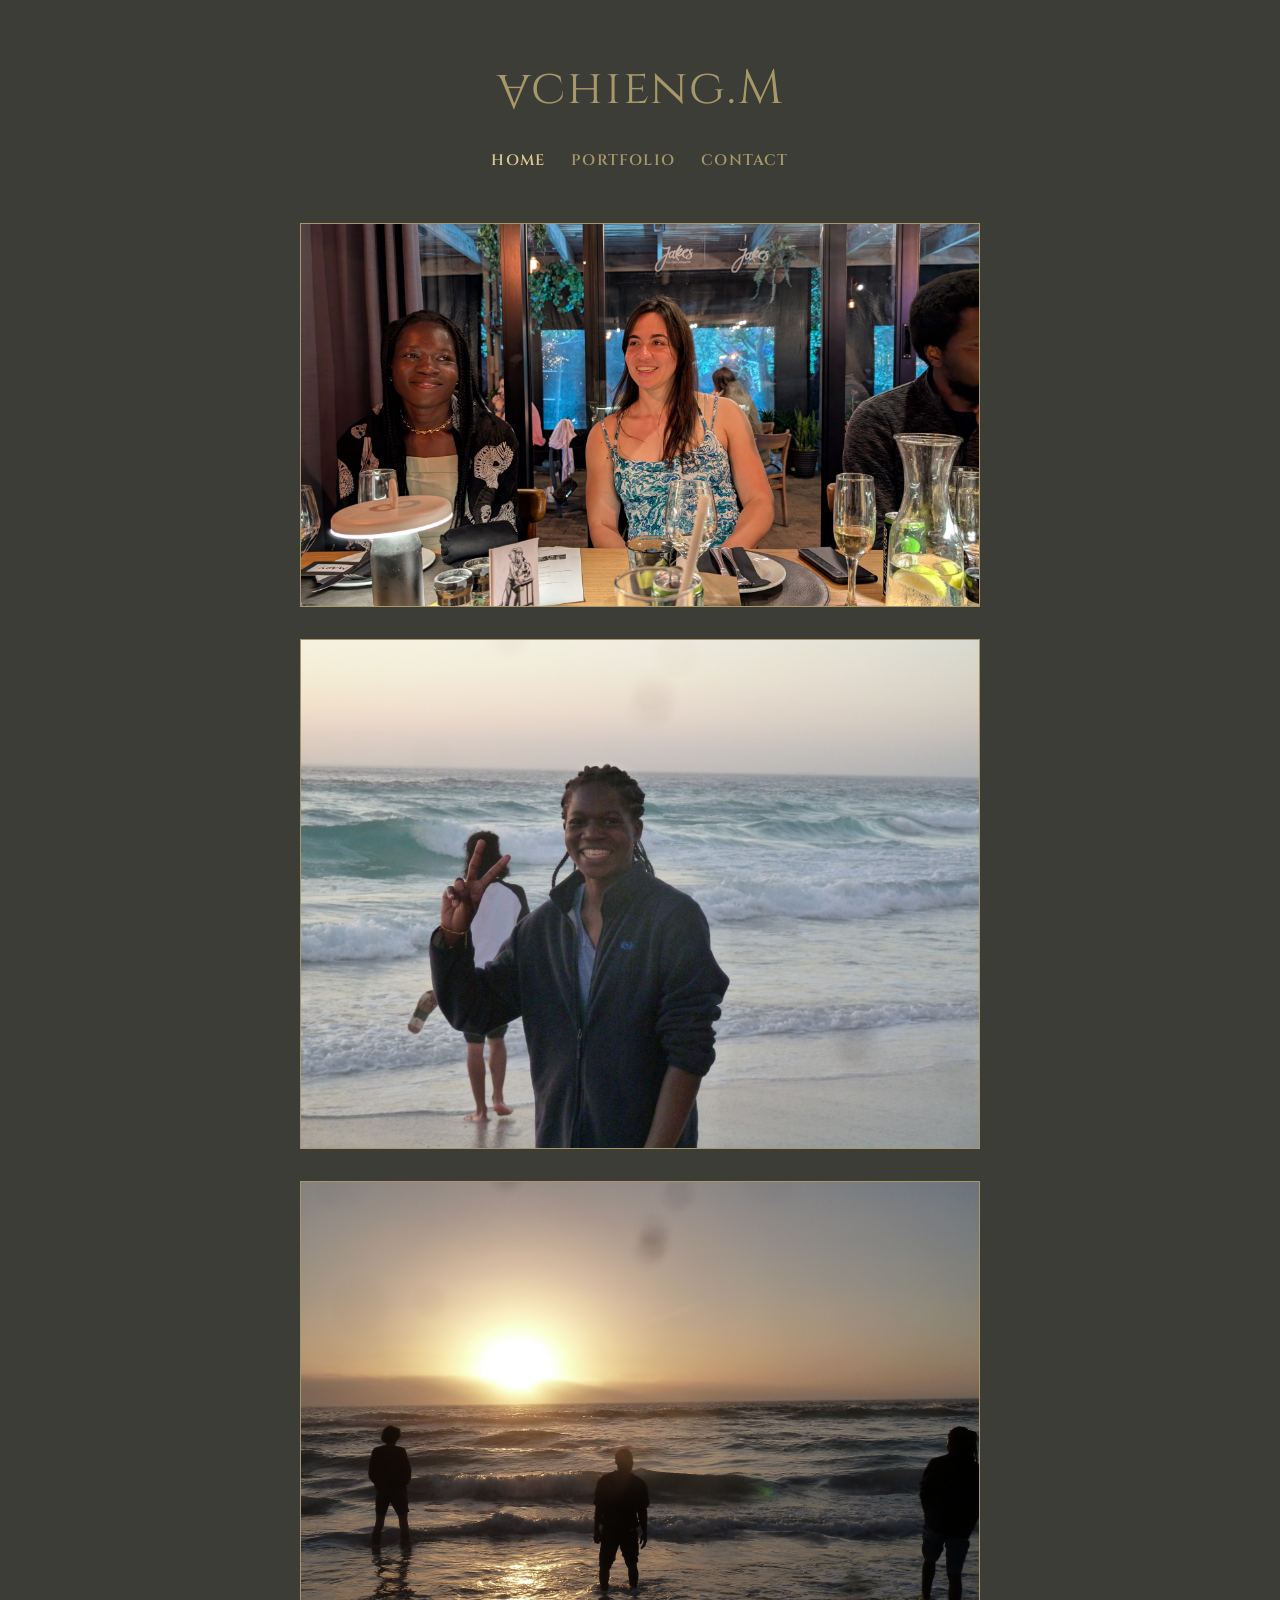
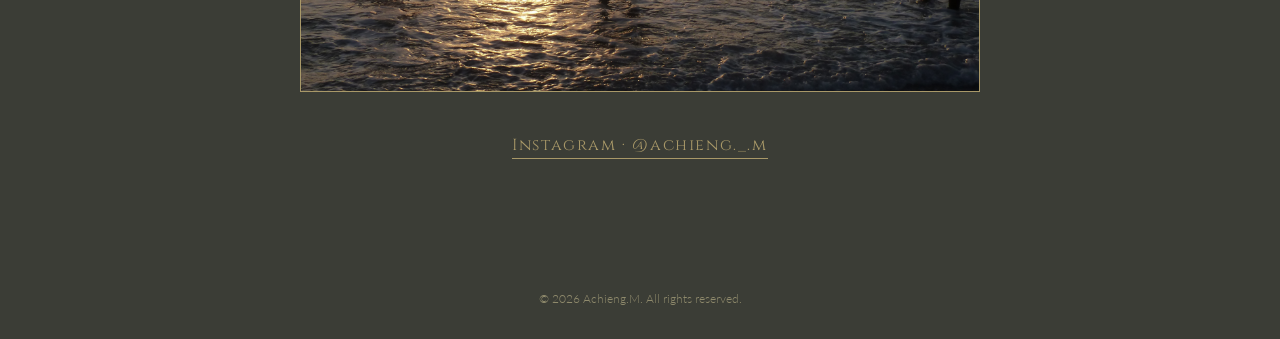
<file: index.html>
<!DOCTYPE html><html lang="en"><head><meta charset="utf-8"><meta name="viewport" content="width=device-width,initial-scale=1">
<title>Achieng.M</title><meta name="description" content="Painter. Portfolio of Achieng.M.">
<link href="https://fonts.googleapis.com/css2?family=Cinzel:wght@400;600&family=Cormorant+Garamond:wght@400;500;600&family=Lato:wght@300;400&display=swap" rel="stylesheet">
<link rel="stylesheet" href="style.css"></head><body data-page="home">
<main><div class="hero">
<img src="images/me-1.jpg" alt="Achieng.M with her paintings">
<img src="images/me-2.jpg" alt="Achieng.M in the studio">
<img src="images/me-3.jpg" alt="Achieng.M with her work">
</div>
<p class="ig"><a href="#" id="ig" target="_blank" rel="noopener">Find me on Instagram</a></p></main>
<script src="data.js"></script><script src="site.js"></script>
<script>document.getElementById('ig').href=SITE.instagram;document.getElementById('ig').textContent='Instagram · '+SITE.handle</script>
</body></html>
</file>
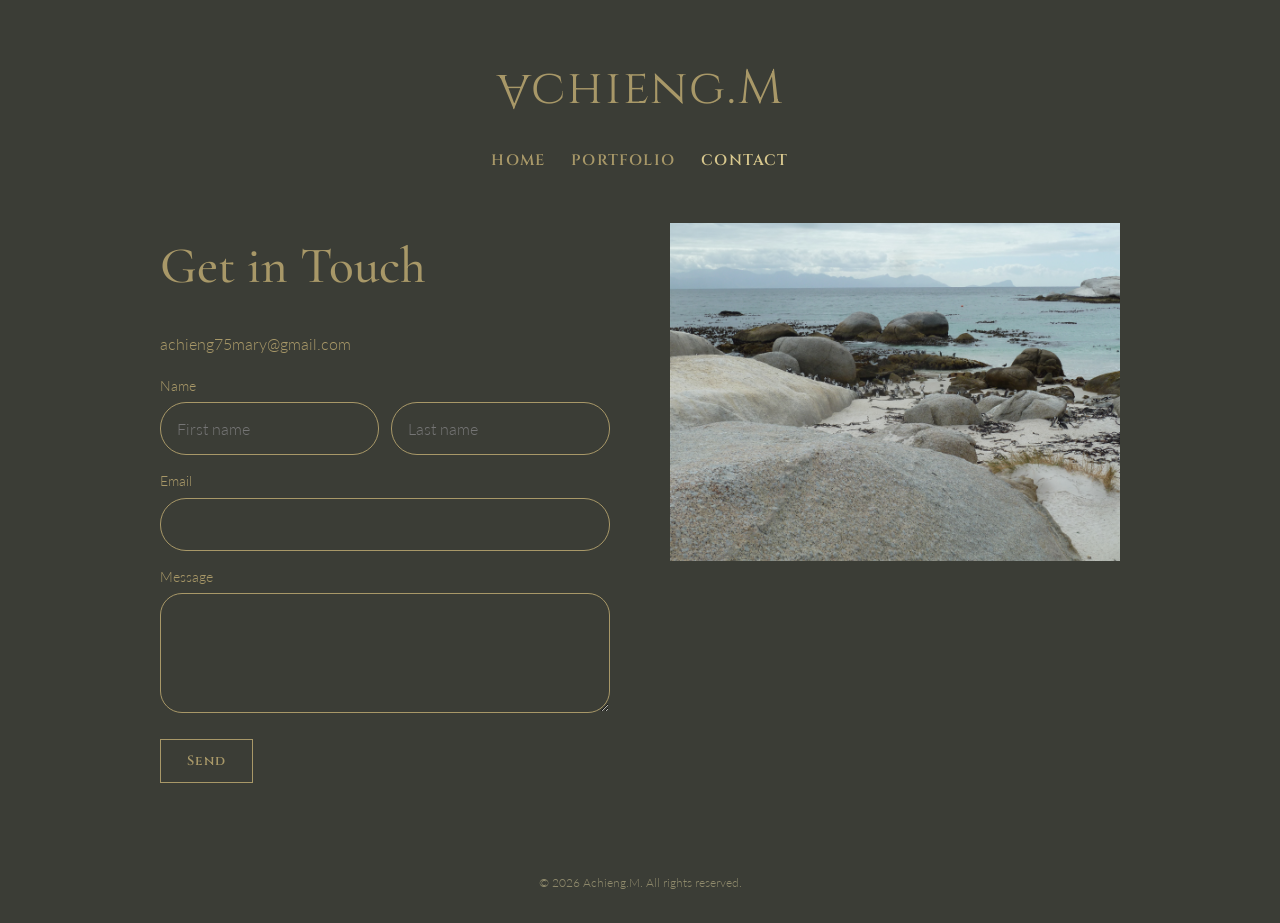
<file: contact.html>
<!DOCTYPE html><html lang="en"><head><meta charset="utf-8"><meta name="viewport" content="width=device-width,initial-scale=1">
<title>Contact · Achieng.M</title>
<link href="https://fonts.googleapis.com/css2?family=Cinzel:wght@400;600&family=Cormorant+Garamond:wght@400;500;600&family=Lato:wght@300;400&display=swap" rel="stylesheet">
<link rel="stylesheet" href="style.css"></head><body data-page="contact">
<main><div class="contact"><div><h1 style="font-size:3.2rem;margin:0 0 20px">Get in Touch</h1>
<p><a id="mail" href="#"></a></p>
<form id="f" method="POST"><label>Name</label><div class="row"><input name="first" required placeholder="First name"><input name="last" required placeholder="Last name"></div>
<label>Email</label><input type="email" name="email" required><label>Message</label><textarea name="message" required></textarea>
<button type="submit">Send</button></form></div>
<img src="images/contact.jpg" alt="Achieng.M with her art"></div></main>
<script src="data.js"></script><script src="site.js"></script>
<script>f.action=SITE.formspree;mail.href='mailto:'+SITE.email;mail.textContent=SITE.email</script>
</body></html>
</file>
<file: style.css>
:root{--bg:#3b3d36;--panel:#1f1f1e;--gold:#a89868;--soft:#8f8a6c;--line:#a89868}
*{box-sizing:border-box}
body{margin:0;background:var(--bg);color:var(--gold);font-family:'Lato',sans-serif;font-weight:300;line-height:1.7}
a{color:inherit;text-decoration:none}
header{text-align:center;padding:48px 16px 20px}
.logo{font-family:'Cinzel','Cormorant Garamond',serif;font-size:clamp(2rem,5vw,3rem);letter-spacing:.04em;display:inline-block}
.flip{display:inline-block;transform:rotate(180deg)}
nav{margin-top:18px;display:flex;gap:26px;justify-content:center;flex-wrap:wrap}
nav a{font-family:'Cinzel',serif;font-weight:600;letter-spacing:.08em;font-size:.95rem;text-transform:uppercase}
nav a:hover,nav a.on{color:#d8c88e}
main{max-width:1000px;margin:0 auto;padding:30px 20px 60px}
h1,h2{font-family:'Cormorant Garamond',serif;font-weight:500}
.hero{max-width:680px;margin:0 auto;display:flex;flex-direction:column;gap:32px}
.hero img{width:100%;display:block;border:1px solid var(--line)}
.ig{text-align:center;margin:40px 0;font-family:'Cinzel',serif;letter-spacing:.1em}
.ig a{border-bottom:1px solid var(--line);padding-bottom:2px}
.collection{margin:30px 0 60px}
.collection h2{font-size:2rem;margin:0}
.collection p{max-width:640px;color:var(--soft);margin:6px 0 24px}
.panel{background:var(--panel);border:1px solid var(--line);padding:30px}
.grid{display:grid;grid-template-columns:repeat(auto-fill,minmax(210px,1fr));gap:26px}
.card img,.ph{width:100%;aspect-ratio:1/1;object-fit:cover;background:#2c2c2a;display:block}
.card .cap{font-size:.82rem;margin-top:8px;line-height:1.45}
.card .cap b{font-family:'Cormorant Garamond',serif;font-size:1.1rem;font-weight:600;display:block}
.card:hover img{opacity:.85}
.work{display:grid;grid-template-columns:1.4fr 1fr;gap:40px}
.work .main img{width:100%;display:block;border:1px solid var(--line)}
.thumbs{display:flex;gap:10px;margin-top:10px;flex-wrap:wrap}
.thumbs img{width:78px;height:78px;object-fit:cover;cursor:pointer;opacity:.6;border:1px solid transparent}
.thumbs img.on,.thumbs img:hover{opacity:1;border-color:var(--gold)}
.meta{color:var(--soft);margin:0 0 24px}
label{display:block;margin:14px 0 4px;font-size:.9rem}
input,textarea{width:100%;background:transparent;border:1px solid var(--line);color:#e6dcb5;padding:12px 16px;font:inherit;border-radius:26px}
textarea{border-radius:22px;min-height:120px}
button{margin-top:18px;background:transparent;border:1px solid var(--line);color:var(--gold);padding:12px 26px;font-family:'Cinzel',serif;font-weight:600;letter-spacing:.1em;cursor:pointer}
button:hover{background:var(--gold);color:var(--panel)}
.contact{display:grid;grid-template-columns:1fr 1fr;gap:60px;align-items:start}
.contact img{width:100%;display:block}
.row{display:grid;grid-template-columns:1fr 1fr;gap:12px}
footer{text-align:center;font-size:.75rem;color:var(--soft);padding:30px}
@media(max-width:760px){.work,.contact{grid-template-columns:1fr}}
</file>
